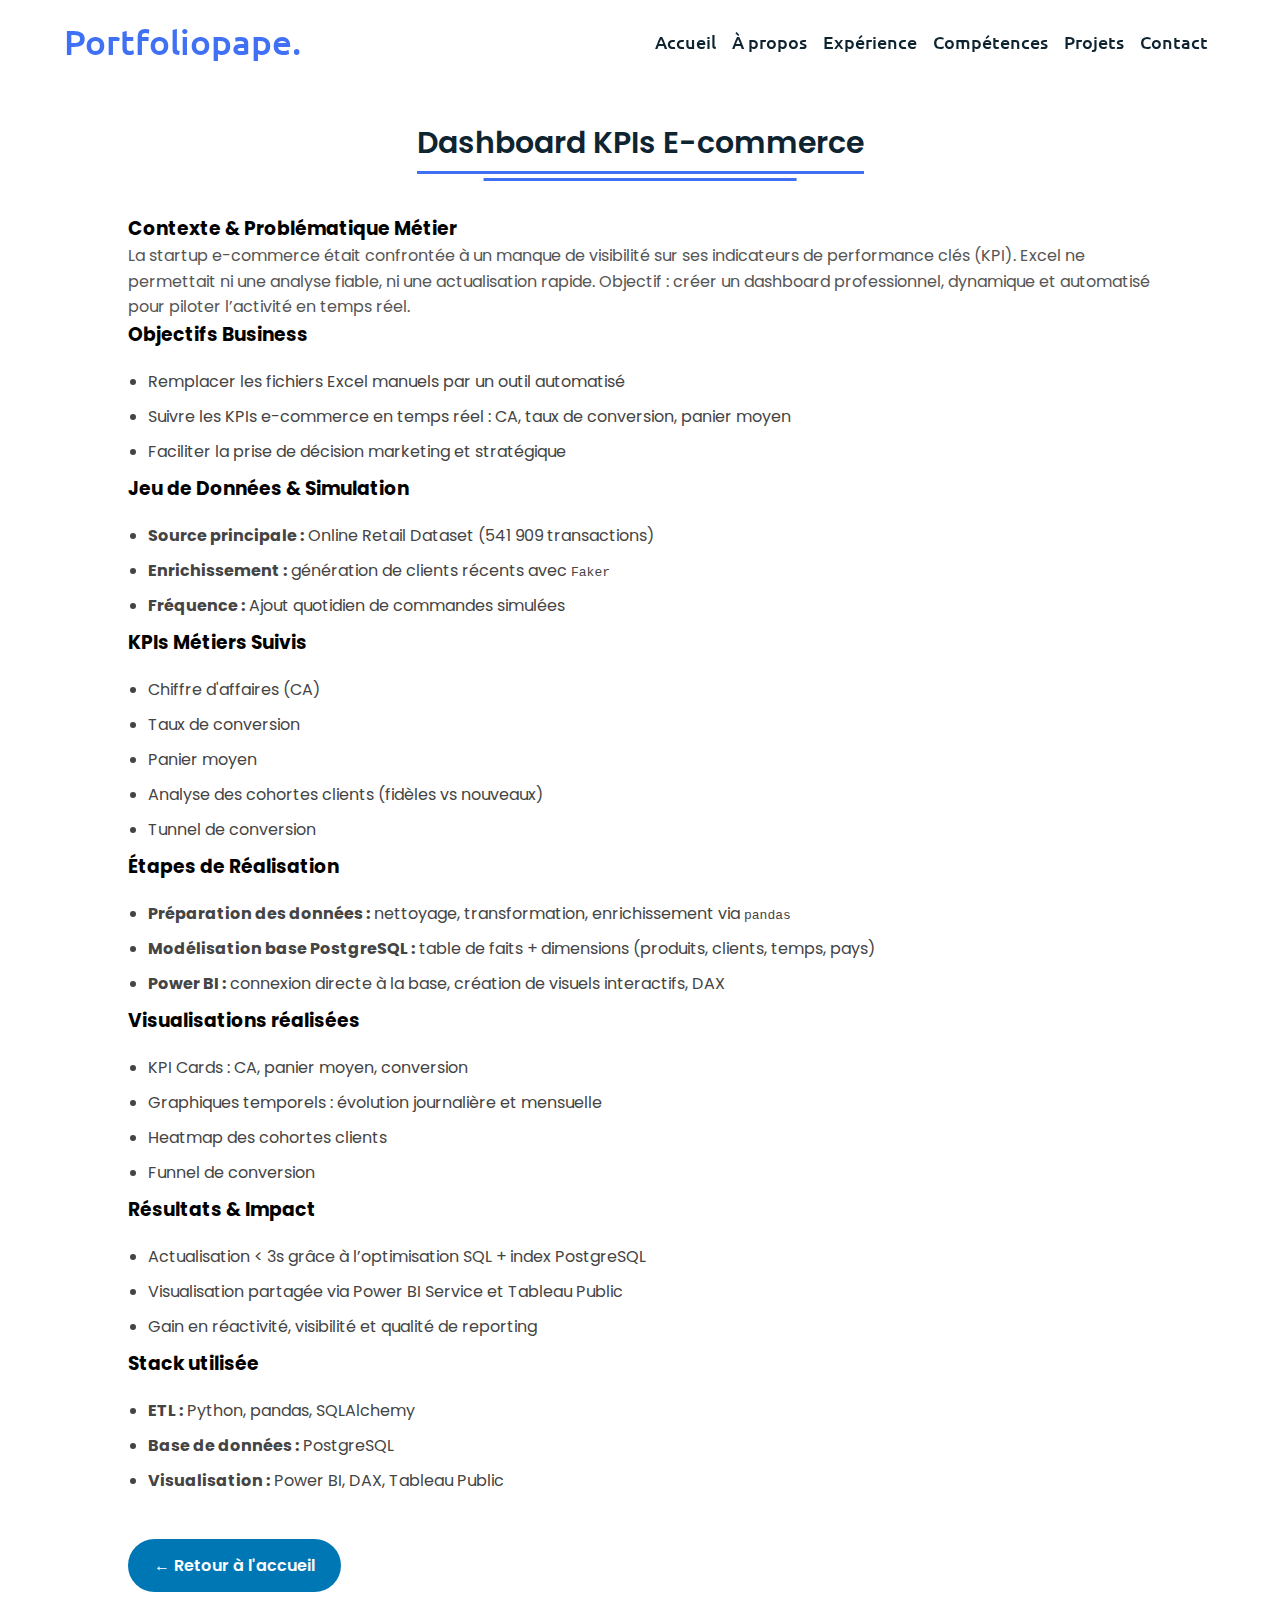
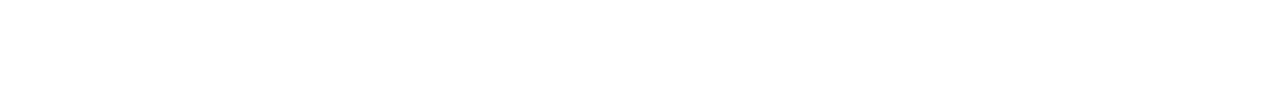
<file: projets/dashboard_kpis.html>
<!DOCTYPE html>
<html lang="fr">
<head>
  <meta charset="UTF-8">
  <title>Dashboard KPIs E-commerce</title>
  <meta name="viewport" content="width=device-width, initial-scale=1.0">
  <link rel="stylesheet" href="../style.css">

  <!-- Polices et icônes -->
  <link href="https://fonts.googleapis.com/css2?family=Poppins:wght@400;500;600;700&family=Ubuntu:wght@400;500;700&display=swap" rel="stylesheet">
  <link rel="stylesheet" href="https://cdnjs.cloudflare.com/ajax/libs/font-awesome/5.15.2/css/all.min.css">
</head>
<body>

  <!-- Barre de navigation -->
  <nav>
    <div class="navbar">
      <div class="logo">
        <a href="../index.html">Portfoliopape.</a>
      </div>
      <ul class="menu">
        <li><a href="../index.html#home">Accueil</a></li>
        <li><a href="../index.html#about">À propos</a></li>
        <li><a href="../index.html#experience">Expérience</a></li>
        <li><a href="../index.html#services">Compétences</a></li>
        <li><a href="../index.html#projects">Projets</a></li>
        <li><a href="../index.html#contact">Contact</a></li>
      </ul>
    </div>
  </nav>




<!-- fichier : projets/dashboard_kpis.html -->
<!DOCTYPE html>
<html lang="fr">
<head>
  <meta charset="UTF-8">
  <title>Dashboard KPIs E-commerce</title>
  <meta name="viewport" content="width=device-width, initial-scale=1.0">
  <link rel="stylesheet" href="../style.css">
</head>
<body>

  <section class="projects" style="padding: 80px 0;">
    <div class="content">
      <div class="title"><span>Dashboard KPIs E-commerce</span></div>

      <div class="project-box">
        <h3>Contexte & Problématique Métier</h3>
        <p>
          La startup e-commerce était confrontée à un manque de visibilité sur ses indicateurs de performance clés (KPI). Excel ne permettait ni une analyse fiable, ni une actualisation rapide. Objectif : créer un dashboard professionnel, dynamique et automatisé pour piloter l’activité en temps réel.
        </p>

        <h3>Objectifs Business</h3>
        <ul>
          <li>Remplacer les fichiers Excel manuels par un outil automatisé</li>
          <li>Suivre les KPIs e-commerce en temps réel : CA, taux de conversion, panier moyen</li>
          <li>Faciliter la prise de décision marketing et stratégique</li>
        </ul>

        <h3>Jeu de Données & Simulation</h3>
        <ul>
          <li><strong>Source principale :</strong> Online Retail Dataset (541 909 transactions)</li>
          <li><strong>Enrichissement :</strong> génération de clients récents avec <code>Faker</code></li>
          <li><strong>Fréquence :</strong> Ajout quotidien de commandes simulées</li>
        </ul>

        <h3>KPIs Métiers Suivis</h3>
        <ul>
          <li>Chiffre d'affaires (CA)</li>
          <li>Taux de conversion</li>
          <li>Panier moyen</li>
          <li>Analyse des cohortes clients (fidèles vs nouveaux)</li>
          <li>Tunnel de conversion</li>
        </ul>

        

        <h3>Étapes de Réalisation</h3>
        <ul>
          <li><strong>Préparation des données :</strong> nettoyage, transformation, enrichissement via <code>pandas</code></li>
          <li><strong>Modélisation base PostgreSQL :</strong> table de faits + dimensions (produits, clients, temps, pays)</li>
          <li><strong>Power BI :</strong> connexion directe à la base, création de visuels interactifs, DAX</li>
        </ul>

        <h3>Visualisations réalisées</h3>
        <ul>
          <li>KPI Cards : CA, panier moyen, conversion</li>
          <li>Graphiques temporels : évolution journalière et mensuelle</li>
          <li>Heatmap des cohortes clients</li>
          <li>Funnel de conversion</li>
        </ul>

        <h3>Résultats & Impact</h3>
        <ul>
          <li>Actualisation < 3s grâce à l’optimisation SQL + index PostgreSQL</li>
          <li>Visualisation partagée via Power BI Service et Tableau Public</li>
          <li>Gain en réactivité, visibilité et qualité de reporting</li>
        </ul>

        <h3>Stack utilisée</h3>
        <ul>
          <li><strong>ETL :</strong> Python, pandas, SQLAlchemy</li>
          <li><strong>Base de données :</strong> PostgreSQL</li>
          <li><strong>Visualisation :</strong> Power BI, DAX, Tableau Public</li>
        </ul>

        <div class="button" style="margin-top:30px;">
          <a class="fcc-btn" href="../index.html">← Retour à l'accueil</a>
        </div>
      </div>

    </div>
  </section>

</body>
</html>
</file>
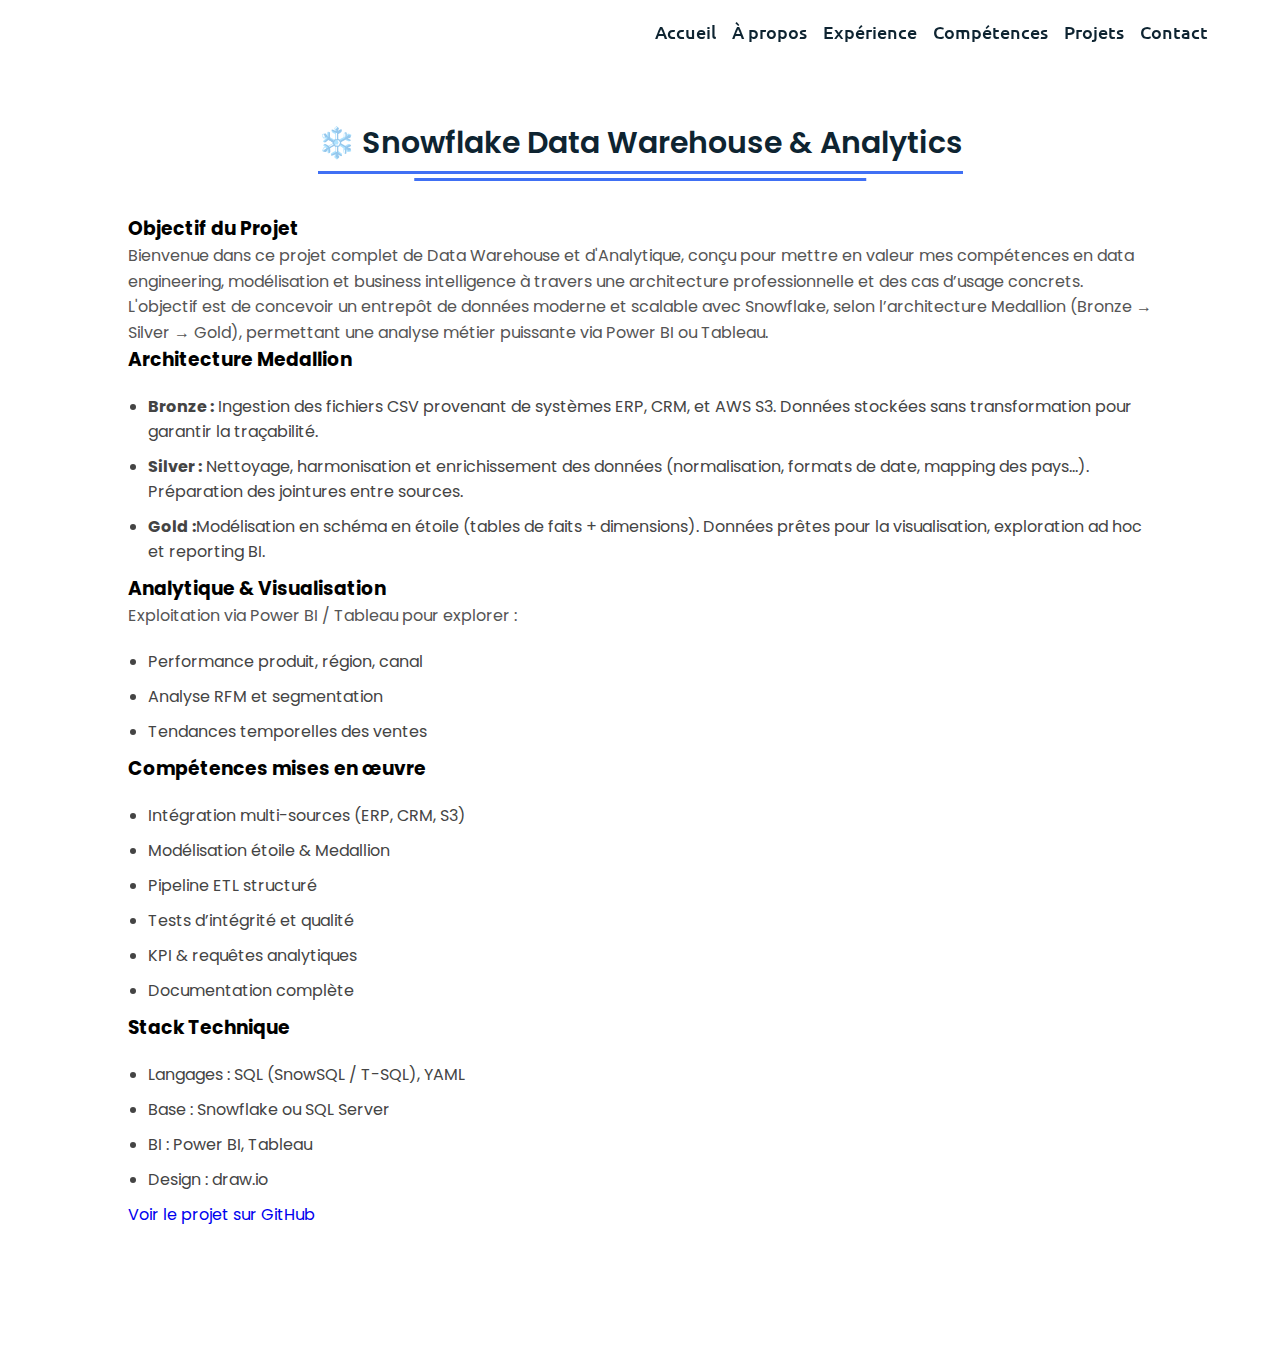
<file: projets/dwh_snowflake.html>
<!DOCTYPE html>
<html lang="fr">
<head>
  <meta charset="UTF-8">
  <title>Snowflake Data Warehouse & Analytics</title>
  <meta name="viewport" content="width=device-width, initial-scale=1.0">
  <link rel="stylesheet" href="../style.css">
  <link href="https://fonts.googleapis.com/css2?family=Poppins:wght@400;600&display=swap" rel="stylesheet">
  <link rel="stylesheet" href="https://cdnjs.cloudflare.com/ajax/libs/font-awesome/5.15.2/css/all.min.css">
</head>
<body>

  <!-- Navbar -->
  <nav>
    <div class="navbar">
      <div class="logo"><a href="../index.html"></a></div>
      <ul class="menu">
        <li><a href="../index.html#home">Accueil</a></li>
        <li><a href="../index.html#about">À propos</a></li>
        <li><a href="../index.html#experience">Expérience</a></li>
        <li><a href="../index.html#services">Compétences</a></li>
        <li><a href="../index.html#projects">Projets</a></li>
        <li><a href="../index.html#contact">Contact</a></li>
      </ul>
    </div>
  </nav>

  <!-- Section Projet -->
  <section class="projects" style="padding: 80px 0;">
    <div class="content">
      <div class="title"><span>❄️ Snowflake Data Warehouse & Analytics</span></div>

      <div class="project-box">
        <h3>Objectif du Projet</h3>
        <p>Bienvenue dans ce projet complet de Data Warehouse et d'Analytique, conçu pour mettre en valeur mes compétences en data engineering, modélisation et business intelligence à travers une architecture professionnelle et des cas d’usage concrets.
          L'objectif est de concevoir un entrepôt de données moderne et scalable avec Snowflake, selon l’architecture Medallion (Bronze → Silver → Gold), permettant une analyse métier puissante via Power BI ou Tableau.</p>

        

        <h3>Architecture Medallion</h3>
        <ul>
          <li><strong>Bronze :</strong> Ingestion des fichiers CSV provenant de systèmes ERP, CRM, et AWS S3. Données stockées sans transformation pour garantir la traçabilité. </li>
          <li><strong>Silver :</strong> Nettoyage, harmonisation et enrichissement des données (normalisation, formats de date, mapping des pays…). Préparation des jointures entre sources.</li>
          <li><strong>Gold :</strong>Modélisation en schéma en étoile (tables de faits + dimensions). Données prêtes pour la visualisation, exploration ad hoc et reporting BI.</li>
        </ul>

        <h3>Analytique & Visualisation</h3>
        <p>Exploitation via Power BI / Tableau pour explorer :</p>
        <ul>
          <li>Performance produit, région, canal</li>
          <li>Analyse RFM et segmentation</li>
          <li>Tendances temporelles des ventes</li>
        </ul>

        <h3>Compétences mises en œuvre</h3>
        <ul>
          <li>Intégration multi-sources (ERP, CRM, S3)</li>
          <li>Modélisation étoile & Medallion</li>
          <li>Pipeline ETL structuré</li>
          <li>Tests d’intégrité et qualité</li>
          <li>KPI & requêtes analytiques</li>
          <li>Documentation complète</li>
        </ul>

        <h3>Stack Technique</h3>
        <ul>
          <li>Langages : SQL (SnowSQL / T-SQL), YAML</li>
          <li>Base : Snowflake ou SQL Server</li>
          <li>BI : Power BI, Tableau</li>
          <li>Design : draw.io</li>
        </ul>

        

<p>
  <a href="https://github.com/psndao/snowflake_data_warehouse/blob/main/README.md" target="_blank">
    Voir le projet sur GitHub
  </a>
</p>

      </div>
    </div>
  </section>

</body>
</html>
</file>
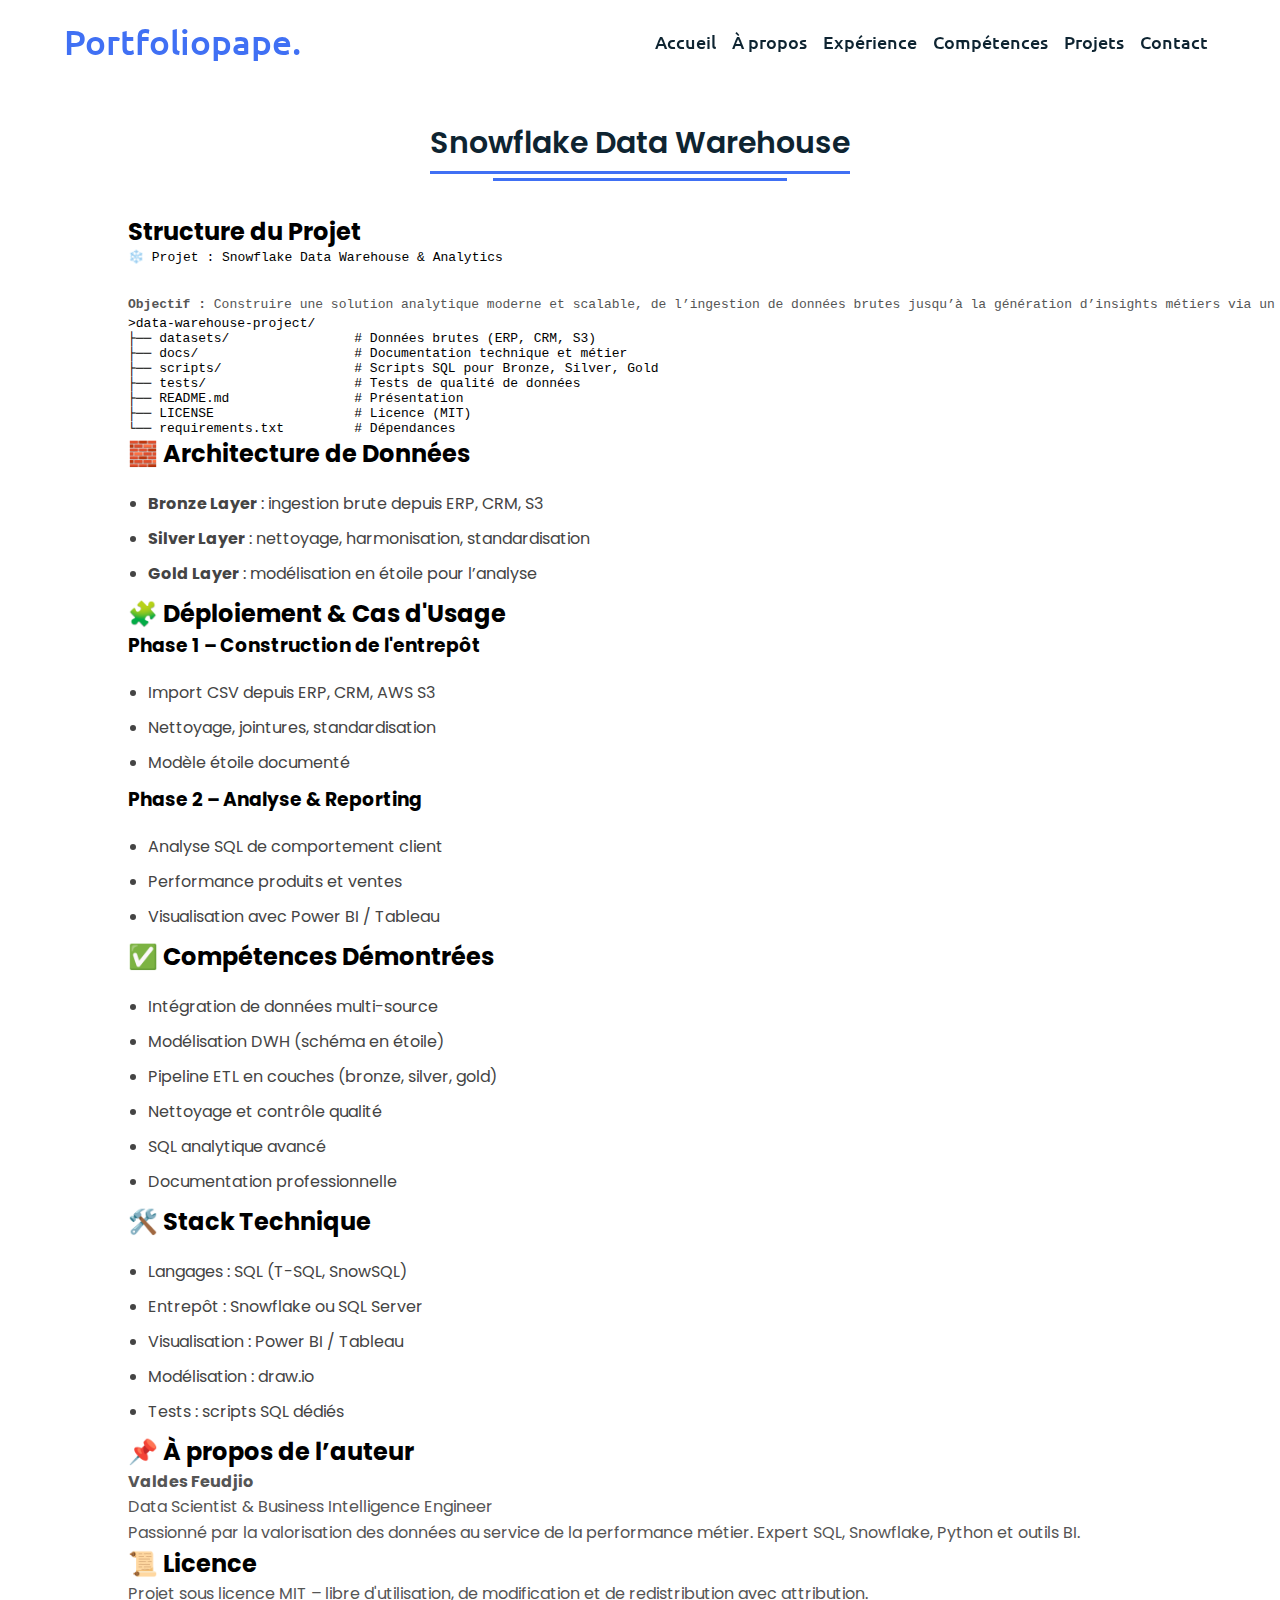
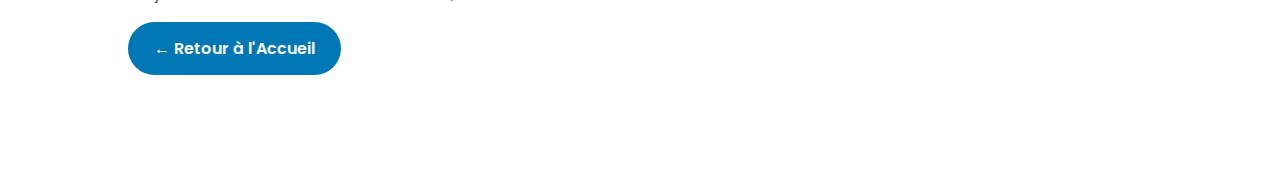
<file: projets/migration.html>
<!DOCTYPE html>
<html lang="fr">
<head>
  <meta charset="UTF-8">
  <title>Snowflake Data Warehouse</title>
  <meta name="viewport" content="width=device-width, initial-scale=1.0">
  <link rel="stylesheet" href="../style.css">

  <!-- Polices et icônes -->
  <link href="https://fonts.googleapis.com/css2?family=Poppins:wght@400;500;600;700&family=Ubuntu:wght@400;500;700&display=swap" rel="stylesheet">
  <link rel="stylesheet" href="https://cdnjs.cloudflare.com/ajax/libs/font-awesome/5.15.2/css/all.min.css">
</head>
<body>

  <!-- Barre de navigation -->
  <nav>
    <div class="navbar">
      <div class="logo">
        <a href="../index.html">Portfoliopape.</a>
      </div>
      <ul class="menu">
        <li><a href="../index.html#home">Accueil</a></li>
        <li><a href="../index.html#about">À propos</a></li>
        <li><a href="../index.html#experience">Expérience</a></li>
        <li><a href="../index.html#services">Compétences</a></li>
        <li><a href="../index.html#projects">Projets</a></li>
        <li><a href="../index.html#contact">Contact</a></li>
      </ul>
    </div>
  </nav>

  <!-- Contenu du projet -->
  <section class="projects" style="padding: 80px 0;">
    <div class="content">
      <div class="title"><span>Snowflake Data Warehouse</span></div>

      <div class="project-box">
        
  

  <h2>Structure du Projet</h2>
  <pre><code<h1>❄️ Projet : Snowflake Data Warehouse & Analytics</h1>

  <p><strong>Objectif :</strong> Construire une solution analytique moderne et scalable, de l’ingestion de données brutes jusqu’à la génération d’insights métiers via un entrepôt de données basé sur Snowflake (ou SQL Server), en suivant les bonnes pratiques du secteur.</p>>data-warehouse-project/
├── datasets/                # Données brutes (ERP, CRM, S3)
├── docs/                    # Documentation technique et métier
├── scripts/                 # Scripts SQL pour Bronze, Silver, Gold
├── tests/                   # Tests de qualité de données
├── README.md                # Présentation
├── LICENSE                  # Licence (MIT)
└── requirements.txt         # Dépendances</code></pre>

  <h2>🧱 Architecture de Données</h2>
  <ul>
    <li><strong>Bronze Layer</strong> : ingestion brute depuis ERP, CRM, S3</li>
    <li><strong>Silver Layer</strong> : nettoyage, harmonisation, standardisation</li>
    <li><strong>Gold Layer</strong> : modélisation en étoile pour l’analyse</li>
  </ul>

  <h2>🧩 Déploiement & Cas d'Usage</h2>
  <h3>Phase 1 – Construction de l'entrepôt</h3>
  <ul>
    <li>Import CSV depuis ERP, CRM, AWS S3</li>
    <li>Nettoyage, jointures, standardisation</li>
    <li>Modèle étoile documenté</li>
  </ul>

  <h3>Phase 2 – Analyse & Reporting</h3>
  <ul>
    <li>Analyse SQL de comportement client</li>
    <li>Performance produits et ventes</li>
    <li>Visualisation avec Power BI / Tableau</li>
  </ul>

  <h2>✅ Compétences Démontrées</h2>
  <ul>
    <li>Intégration de données multi-source</li>
    <li>Modélisation DWH (schéma en étoile)</li>
    <li>Pipeline ETL en couches (bronze, silver, gold)</li>
    <li>Nettoyage et contrôle qualité</li>
    <li>SQL analytique avancé</li>
    <li>Documentation professionnelle</li>
  </ul>

  <h2>🛠️ Stack Technique</h2>
  <ul>
    <li>Langages : SQL (T-SQL, SnowSQL)</li>
    <li>Entrepôt : Snowflake ou SQL Server</li>
    <li>Visualisation : Power BI / Tableau</li>
    <li>Modélisation : draw.io</li>
    <li>Tests : scripts SQL dédiés</li>
  </ul>

  <h2>📌 À propos de l’auteur</h2>
  <p><strong>Valdes Feudjio</strong><br>
  Data Scientist & Business Intelligence Engineer<br>
  Passionné par la valorisation des données au service de la performance métier. Expert SQL, Snowflake, Python et outils BI.</p>

  <h2>📜 Licence</h2>
  <p>Projet sous licence MIT – libre d'utilisation, de modification et de redistribution avec attribution.</p>




        <a class="fcc-btn" href="../index.html">← Retour à l'Accueil</a>
      </div>
    </div>
  </section>

</body>
</html>
</file>
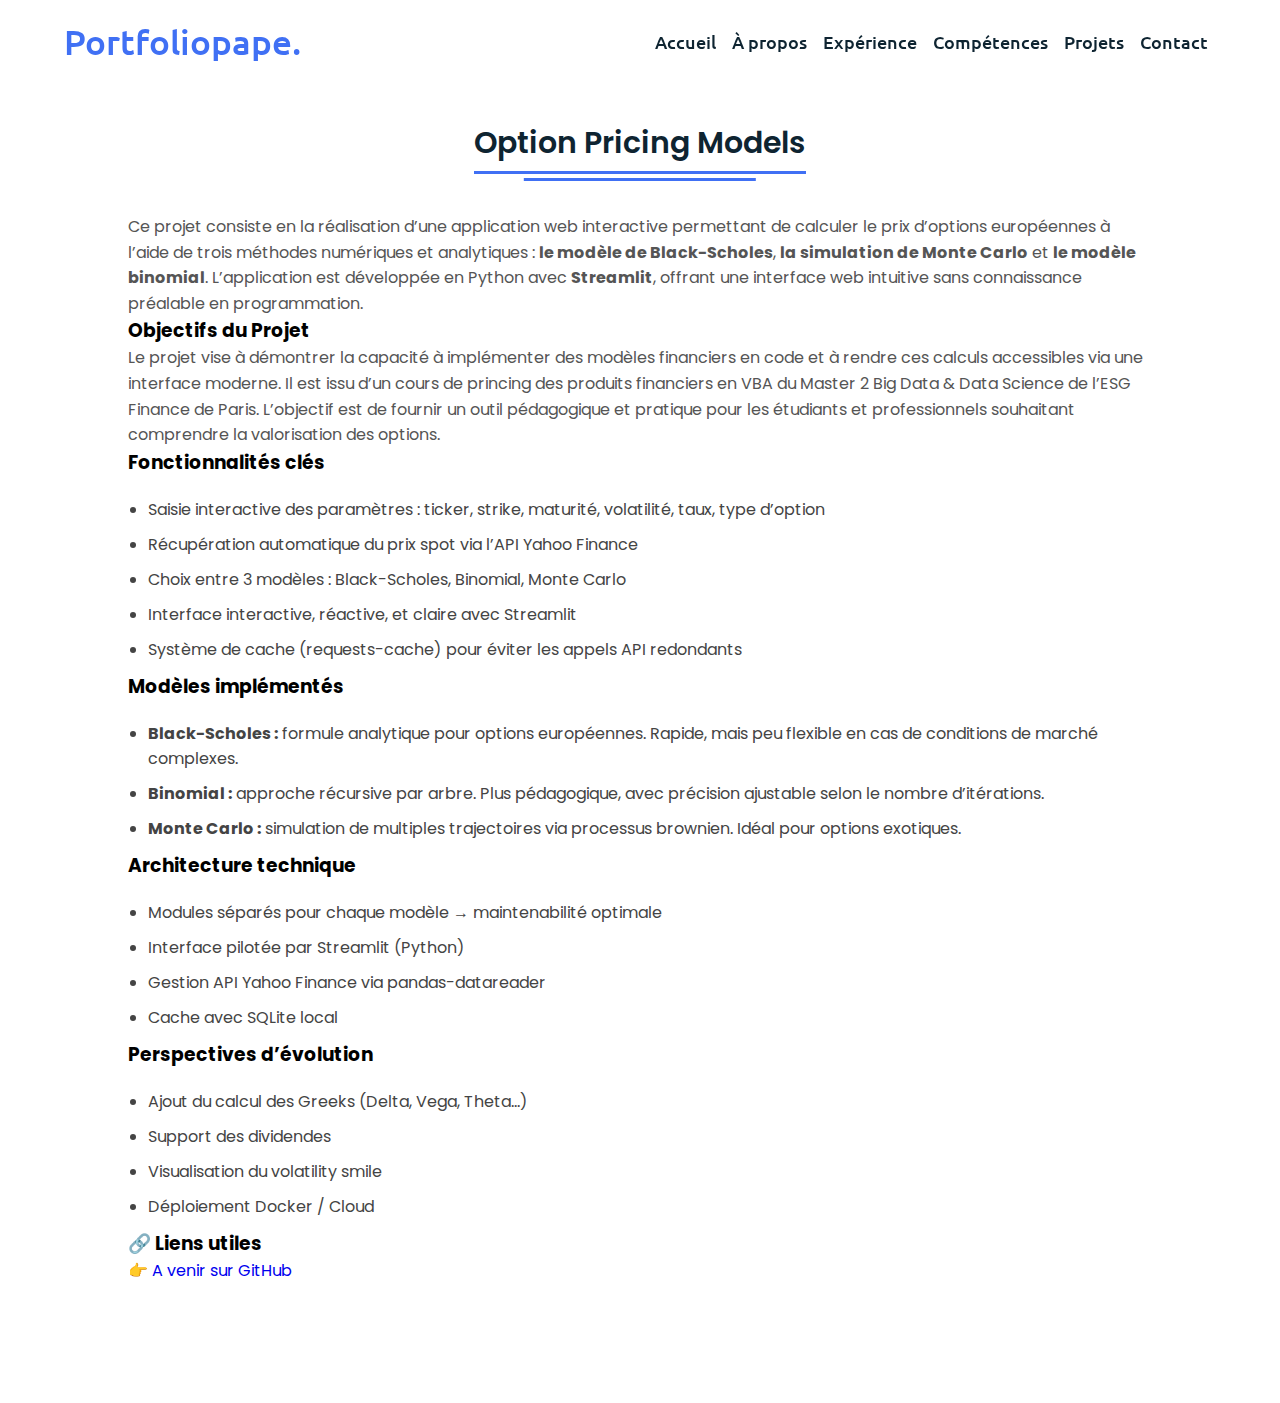
<file: projets/option_pricing.html>
<!DOCTYPE html>
<html lang="fr">
<head>
  <meta charset="UTF-8">
  <title>Option Pricing Pro</title>
  <meta name="viewport" content="width=device-width, initial-scale=1.0">
  <link rel="stylesheet" href="../style.css">
  <link href="https://fonts.googleapis.com/css2?family=Poppins:wght@400;600&display=swap" rel="stylesheet">
  <link rel="stylesheet" href="https://cdnjs.cloudflare.com/ajax/libs/font-awesome/5.15.2/css/all.min.css">
</head>
<body>

<!-- Navigation -->
<nav>
  <div class="navbar">
    <div class="logo"><a href="../index.html">Portfoliopape.</a></div>
    <ul class="menu">
      <li><a href="../index.html#home">Accueil</a></li>
      <li><a href="../index.html#about">À propos</a></li>
      <li><a href="../index.html#experience">Expérience</a></li>
      <li><a href="../index.html#services">Compétences</a></li>
      <li><a href="../index.html#projects">Projets</a></li>
      <li><a href="../index.html#contact">Contact</a></li>
    </ul>
  </div>
</nav>

<!-- Section projet -->
<section class="projects" style="padding: 80px 0;">
  <div class="content">
    <div class="title"><span>Option Pricing Models</span></div>

    <div class="project-box">
      <p>
        Ce projet consiste en la réalisation d’une application web interactive permettant de calculer le prix d’options européennes à l’aide de trois méthodes numériques et analytiques : <strong>le modèle de Black-Scholes</strong>, <strong>la simulation de Monte Carlo</strong> et <strong>le modèle binomial</strong>. L’application est développée en Python avec <strong>Streamlit</strong>, offrant une interface web intuitive sans connaissance préalable en programmation.
      </p>

      <h3>Objectifs du Projet</h3>
      <p>
        Le projet vise à démontrer la capacité à implémenter des modèles financiers en code et à rendre ces calculs accessibles via une interface moderne. Il est issu d’un cours de princing des produits financiers en VBA du Master 2 Big Data & Data Science de l’ESG Finance de Paris. L’objectif est de fournir un outil pédagogique et pratique pour les étudiants et professionnels souhaitant comprendre la valorisation des options.
      </p>

      <h3>Fonctionnalités clés</h3>
      <ul>
        <li>Saisie interactive des paramètres : ticker, strike, maturité, volatilité, taux, type d’option</li>
        <li>Récupération automatique du prix spot via l’API Yahoo Finance</li>
        <li>Choix entre 3 modèles : Black-Scholes, Binomial, Monte Carlo</li>
        <li>Interface interactive, réactive, et claire avec Streamlit</li>
        <li>Système de cache (requests-cache) pour éviter les appels API redondants</li>
      </ul>

      <h3>Modèles implémentés</h3>
      <ul>
        <li><strong>Black-Scholes :</strong> formule analytique pour options européennes. Rapide, mais peu flexible en cas de conditions de marché complexes.</li>
        <li><strong>Binomial :</strong> approche récursive par arbre. Plus pédagogique, avec précision ajustable selon le nombre d’itérations.</li>
        <li><strong>Monte Carlo :</strong> simulation de multiples trajectoires via processus brownien. Idéal pour options exotiques.</li>
      </ul>

      <h3>Architecture technique</h3>
      <ul>
        <li>Modules séparés pour chaque modèle → maintenabilité optimale</li>
        <li>Interface pilotée par Streamlit (Python)</li>
        <li>Gestion API Yahoo Finance via pandas-datareader</li>
        <li>Cache avec SQLite local</li>
      </ul>

      <h3>Perspectives d’évolution</h3>
      <ul>
        <li>Ajout du calcul des Greeks (Delta, Vega, Theta...)</li>
        <li>Support des dividendes</li>
        <li>Visualisation du volatility smile</li>
        <li>Déploiement Docker / Cloud</li>
      </ul>

      <h3>🔗 Liens utiles</h3>
      <p>
        👉 <a href="https://github.com/psndao/option_pricing_pro" target="_blank">A venir sur GitHub</a>
      </p>

      
    </div>
  </div>
</section>

</body>
</html>
</file>
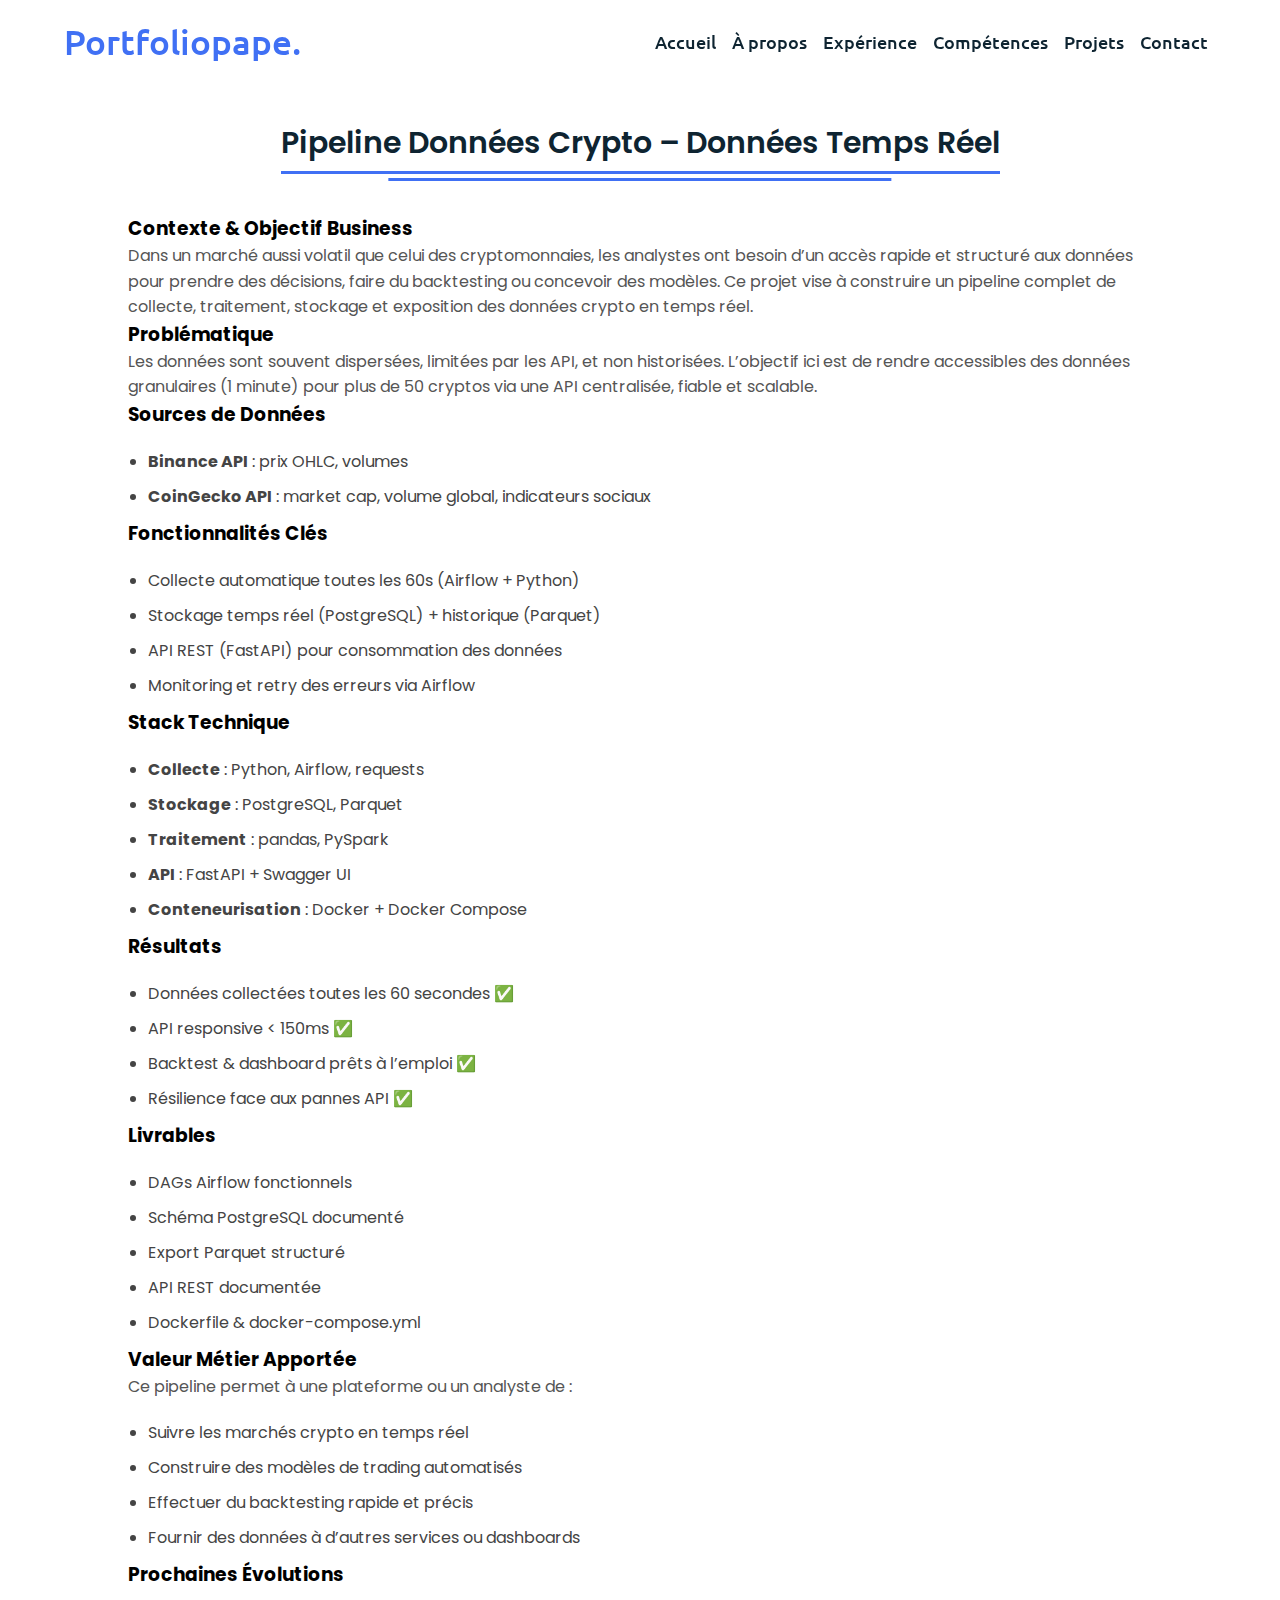
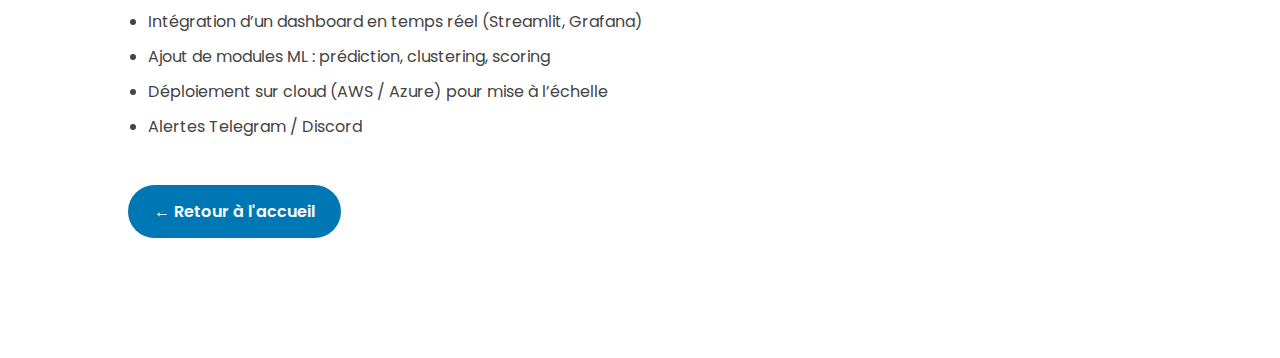
<file: projets/pipeline_crypto.html>
<!DOCTYPE html>
<html lang="fr">
<head>
  <meta charset="UTF-8">
  <title>Pipeline Données Crypto</title>
  <meta name="viewport" content="width=device-width, initial-scale=1.0">
  <link rel="stylesheet" href="../style.css">
  <link href="https://fonts.googleapis.com/css2?family=Poppins:wght@400;600&display=swap" rel="stylesheet">
  <link rel="stylesheet" href="https://cdnjs.cloudflare.com/ajax/libs/font-awesome/5.15.4/css/all.min.css">
</head>
<body>

  <!-- Barre de navigation -->
  <nav>
    <div class="navbar">
      <div class="logo"><a href="../index.html">Portfoliopape.</a></div>
      <ul class="menu">
        <li><a href="../index.html#home">Accueil</a></li>
        <li><a href="../index.html#about">À propos</a></li>
        <li><a href="../index.html#experience">Expérience</a></li>
        <li><a href="../index.html#services">Compétences</a></li>
        <li><a href="../index.html#projects">Projets</a></li>
        <li><a href="../index.html#contact">Contact</a></li>
      </ul>
    </div>
  </nav>

  <!-- Section principale -->
  <section class="projects" style="padding: 80px 0;">
    <div class="content">
      <div class="title"><span>Pipeline Données Crypto – Données Temps Réel</span></div>

      <div class="project-box">

        <h3>Contexte & Objectif Business</h3>
        <p>
          Dans un marché aussi volatil que celui des cryptomonnaies, les analystes ont besoin d’un accès rapide et structuré aux données pour prendre des décisions, faire du backtesting ou concevoir des modèles. Ce projet vise à construire un pipeline complet de collecte, traitement, stockage et exposition des données crypto en temps réel.
        </p>

        <h3>Problématique</h3>
        <p>
          Les données sont souvent dispersées, limitées par les API, et non historisées. L’objectif ici est de rendre accessibles des données granulaires (1 minute) pour plus de 50 cryptos via une API centralisée, fiable et scalable.
        </p>

        <h3>Sources de Données</h3>
        <ul>
          <li><strong>Binance API</strong> : prix OHLC, volumes</li>
          <li><strong>CoinGecko API</strong> : market cap, volume global, indicateurs sociaux</li>
        </ul>

        

        <h3>Fonctionnalités Clés</h3>
        <ul>
          <li>Collecte automatique toutes les 60s (Airflow + Python)</li>
          <li>Stockage temps réel (PostgreSQL) + historique (Parquet)</li>
          <li>API REST (FastAPI) pour consommation des données</li>
          <li>Monitoring et retry des erreurs via Airflow</li>
        </ul>

        <h3>Stack Technique</h3>
        <ul>
          <li><strong>Collecte</strong> : Python, Airflow, requests</li>
          <li><strong>Stockage</strong> : PostgreSQL, Parquet</li>
          <li><strong>Traitement</strong> : pandas, PySpark</li>
          <li><strong>API</strong> : FastAPI + Swagger UI</li>
          <li><strong>Conteneurisation</strong> : Docker + Docker Compose</li>
        </ul>

        <h3>Résultats</h3>
        <ul>
          <li>Données collectées toutes les 60 secondes ✅</li>
          <li>API responsive < 150ms ✅</li>
          <li>Backtest & dashboard prêts à l’emploi ✅</li>
          <li>Résilience face aux pannes API ✅</li>
        </ul>

        <h3>Livrables</h3>
        <ul>
          <li>DAGs Airflow fonctionnels</li>
          <li>Schéma PostgreSQL documenté</li>
          <li>Export Parquet structuré</li>
          <li>API REST documentée</li>
          <li>Dockerfile & docker-compose.yml</li>
        </ul>

        <h3>Valeur Métier Apportée</h3>
        <p>
          Ce pipeline permet à une plateforme ou un analyste de :
          <ul>
            <li>Suivre les marchés crypto en temps réel</li>
            <li>Construire des modèles de trading automatisés</li>
            <li>Effectuer du backtesting rapide et précis</li>
            <li>Fournir des données à d’autres services ou dashboards</li>
          </ul>
        </p>

        <h3>Prochaines Évolutions</h3>
        <ul>
          <li>Intégration d’un dashboard en temps réel (Streamlit, Grafana)</li>
          <li>Ajout de modules ML : prédiction, clustering, scoring</li>
          <li>Déploiement sur cloud (AWS / Azure) pour mise à l’échelle</li>
          <li>Alertes Telegram / Discord</li>
        </ul>

        <div class="button" style="margin-top:30px;">
          <a class="fcc-btn" href="../index.html">← Retour à l'accueil</a>
        </div>
      </div>

    </div>
  </section>

</body>
</html>
</file>
<file: style.css>
/* Google Font CDN Link */
@import url('https://fonts.googleapis.com/css2?family=Poppins:wght@400;500;600;700&family=Ubuntu:wght@400;500;700&display=swap');
*{
  margin: 0;
  padding: 0;
  box-sizing: border-box;
  text-decoration: none;
  scroll-behavior: smooth;
}

/* Custom Scroll Bar CSS */
::-webkit-scrollbar {
    width: 10px;
}
::-webkit-scrollbar-track {
    background: #f1f1f1;
}
::-webkit-scrollbar-thumb {
    background: #6e93f7;
    border-radius: 12px;
    transition: all 0.3s ease;
}

::-webkit-scrollbar-thumb:hover {
    background: #4070f4;
}
/* navbar styling */
nav{
  position: fixed;
  width: 100%;
  padding: 20px 0;
  z-index: 998;
  transition: all 0.3s ease;
  font-family: 'Ubuntu', sans-serif;
}
nav.sticky{
  background: #4070f4;
  padding: 13px 0;
}
nav .navbar{
  width: 90%;
  display: flex;
  justify-content: space-between;
  align-items: center;
  margin: auto;
}
nav .navbar .logo a{
  font-weight: 500;
  font-size: 35px;
  color: #4070f4;
}
nav.sticky .navbar .logo a{
  color: #fff;
}
nav .navbar .menu{
  display: flex;
  position: relative;
}
nav .navbar .menu li{
  list-style: none;
  margin: 0 8px;
}
.navbar .menu a{
  font-size: 18px;
  font-weight: 500;
  color: #0E2431;
  padding: 6px 0;
  transition: all 0.4s ease;
}
.navbar .menu a:hover{
  color: #4070f4;
}
nav.sticky .menu a{
  color: #FFF;
}
nav.sticky .menu a:hover{
  color: #0E2431;
}
.navbar .media-icons a{
  color: #4070f4;
  font-size: 18px;
  margin: 0 6px;
}
nav.sticky .media-icons a{
  color: #FFF;
}

/* Side Navigation Menu Button CSS */
nav .menu-btn,
.navbar .menu .cancel-btn{
  position: absolute;
  color: #fff;
  right: 30px;
  top: 20px;
  font-size: 20px;
  cursor: pointer;
  transition: all 0.3s ease;
  display: none;
}
nav .menu-btn{
  color: #4070f4;
}
nav.sticky .menu-btn{
  color: #FFF;
}
.navbar .menu .menu-btn{
  color: #fff;
}

/* home section styling */
.home {
  height: 100vh;
  width: 100%;
  background: url("images/background.png") no-repeat center center fixed;
  background-size: cover;
  font-family: 'Ubuntu', sans-serif;
  display: flex;              /* Active Flexbox */
  align-items: center;        /* Centrage vertical */
  justify-content: center;    /* Centrage horizontal */
  text-align: center;         /* Texte centré */
}

.home .home-content {
  width: 90%;
  max-width: 900px;           /* Évite que ça s'étale trop sur grands écrans */
  display: flex;
  flex-direction: column;
  align-items: center;        /* Centre le contenu dans la colonne */
}

/* Texte */
.home .text-one {
  font-size: 25px;
  color: #0E2431;
}

.home .text-two {
  color: #0E2431;
  font-size: 75px;
  font-weight: 600;
}

.home .text-three {
  font-size: 40px;
  margin: 5px 0;
  color: #4070f4;
}

.home .text-four {
  font-size: 23px;
  margin: 5px 0;
  color: #0E2431;
}

/* Bouton */
.home .button {
  margin-top: 20px;
}

.home .fcc-btn {
  display: inline-block;
  padding: 10px 25px;
  font-size: 20px;
  border-radius: 6px;
  background: #4070f4;
  color: #fff;
  border: 2px solid transparent;
  transition: all 0.4s ease;
  text-decoration: none;
}

.home .fcc-btn:hover {
  border-color: #4070f4;
  background-color: #fff;
  color: #4070f4;
}



/* button margin */
.fcc-btn {
  outline: none;
  padding: 8px 16px;
  border-radius: 6px;
  font-size: 25px;
  font-weight: 400;
  background: #4070f4;
  color: #fff;
  cursor: pointer;
  border: 2px solid transparent;
  transition: all 0.4s ease;
}
.fcc-btn:hover{
  border-color: #4070f4;
  background-color: #fff;
  color: #4070f4;
}

.home .fcc-btn{
  margin: 14px 0;
}

/* About Section Styling */
/* Those Elements Where We Have Apply Same CSS,
 I'm Selecting Directly 'Section Tag' and 'Class'  */
section{
  padding-top: 40px;
}
section .content{
  width: 80%;
  margin: 40px auto;
  font-family: 'Poppins', sans-serif;
}
.about .about-details{
  display: flex;
  justify-content: space-between;
  align-items: center;
}
section .title{
  display: flex;
  justify-content: center;
  margin-bottom: 40px;
}
section .title span{
  color: #0E2431;
  font-size: 30px;
  font-weight: 600;
  position: relative;
  padding-bottom: 8px;
}
section .title span::before,
section .title span::after{
  content: '';
  position: absolute;
  height: 3px;
  width: 100%;
  background: #4070f4;
  left: 0;
  bottom: 0;
}
section .title span::after{
  bottom: -7px;
  width: 70%;
  left: 50%;
  transform: translateX(-50%);
}
.about .about-details .left{
  width: 45%;
}
.about .left img{
  height: 400px;
  width: 400px;
  object-fit: cover;
  border-radius: 12px;
}
.about-details .right{
  width: 55%;
}
section  .topic{
  color: #0E2431;
  font-size: 25px;
  font-weight: 500;
  margin-bottom: 10px;
}
.about-details .right p{
  text-align: justify;
  color: #0E2431;
}
section .button{
  margin: 16px 0;
}
section .button button{
  outline: none;
  padding: 8px 16px;
  border-radius: 4px;
  font-size: 25px;
  font-weight: 400;
  background: #4070f4;
  color: #fff;
  border: 2px solid transparent;
  cursor: pointer;
  transition: all 0.4s ease;
}
section .button button:hover{
  border-color: #4070f4;
  background-color: #fff;
  color: #4070f4;
}

 /* My Skills CSS */
 .skills{
   background: #F0F8FF;
 }
 .skills .content{
   padding: 40px 0;
 }
 .skills .skills-details{
   display: flex;
   justify-content: space-between;
   align-items: center;
 }
 .skills-details .text{
   width: 50%;
 }
 .skills-details p{
   color: #0E2431;
   text-align: justify;
 }
.skills .skills-details .experience{
  display: flex;
  align-items: center;
  margin: 0 10px;
}
.skills-details .experience .num{
  color: #0E2431;
  font-size: 80px;
}
.skills-details .experience .exp{
  color: #0E2431;
  margin-left: 20px;
  font-size: 18px;
  font-weight: 500;
  margin: 0 6px;
}
.skills-details .boxes{
  width: 45%;
  display: flex;
  flex-wrap: wrap;
  justify-content: space-between;
}
.skills-details .box{
  width: calc(100% / 2 - 20px);
  margin: 20px 0;
}
.skills-details .boxes .topic{
  font-size: 20px;
  color: #4070f4;
}
.skills-details .boxes .per{
  font-size: 60px;
  color: #4070f4;
}

/* My Services CSS */
.services .boxes{
  display: flex;
  flex-wrap: wrap;
  justify-content: space-between;
}
.services .boxes .box{
  margin: 20px 0;
  width: calc(100% / 3 - 20px);
  text-align: center;
  border-radius: 12px;
  padding: 30px 10px;
  box-shadow: 0 5px 10px rgba(0, 0, 0, 0.12);
  cursor: default;
  transition: all 0.4s ease;
}
.services .boxes .box:hover{
  background: #4070f4;
  color: #fff;
}
.services .boxes .box .icon{
  height: 50px;
  width: 50px;
  /* background: #4070f4; */
  background: transparent;
  border-radius: 50%;
  text-align: center;
  line-height: 50px;
  font-size: 18px;
  color: #fff;
  margin: 0 auto 10px auto;
  transition: all 0.4s ease;
}
.boxes .box:hover .icon{
  background-color: #fff;
  color: #4070f4;
}
.services .boxes .box:hover .topic,
.services .boxes .box:hover p{
  color: #0E2431;
  transition: all 0.4s ease;
}
.services .boxes .box:hover .topic,
.services .boxes .box:hover p{
  color: #fff;
}
/* Contact Me CSS */
.contact{
  background: #F0F8FF;
}
.contact .content{
  margin: 0 auto;
  padding: 30px 0;
}
.contact .text{
  width: 80%;
  text-align: center;
  margin: auto;
}

/* Footer CSS */
footer{
  background: #4070f4;
  padding: 15px 0;
  text-align: center;
  font-family: 'Poppins', sans-serif;
}
footer .text span{
  font-size: 17px;
  font-weight: 400;
  color: #fff;
}
footer .text span a{
  font-weight: 500;
  color: #FFF;
}
footer .text span a:hover{
  text-decoration: underline;
}
/* Scroll TO Top Button CSS */
.scroll-button a{
  position: fixed;
  bottom: 20px;
  right: 20px;
  color: #fff;
  background: #4070f4;
  padding: 7px 12px;;
  font-size: 18px;
  border-radius: 6px;
  box-shadow: rgba(0, 0, 0, 0.15);
  display: none;
}

/* Responsive Media Query */
@media (max-width: 1190px) {
  section .content{
    width: 85%;
  }
}
@media (max-width: 1000px) {
  .about .about-details{
    justify-content: center;
    flex-direction: column;
  }
  .about .about-details .left{
    display: flex;
    justify-content: center;
    width: 100%;
  }
  .about-details .right{
    width: 90%;
    margin: 40px 0;
  }
  .services .boxes .box{
    margin: 20px 0;
    width: calc(100% / 2 - 20px);
  }
}
@media (max-width: 900px) {
  .about .left img{
    height: 350px;
    width: 350px;
  }
}

@media (max-width: 750px) {
  nav .navbar{
    width: 90%;
  }
  nav .navbar .menu{
    position: fixed;
    left: -100%;
    top: 0;
    background: #0E2431;
    height: 100vh;
    max-width: 400px;
    width: 100%;
    padding-top: 60px;
    flex-direction: column;
    align-items: center;
    transition: all 0.5s ease;
  }
  .navbar.active .menu{
    left: 0;
  }
  nav .navbar .menu a{
    font-size: 23px;
    display: block;
    color: #fff;
    margin: 10px 0;
  }
  nav.sticky .menu a:hover{
    color: #4070f4;
  }
  nav .navbar .media-icons{
    display: none;
  }
  nav .menu-btn,
  .navbar .menu .cancel-btn{
    display: block;
  }
  .home .text-two{
    font-size: 65px;
  }
  .home .text-three{
    font-size: 35px;
  }
  .skills .skills-details{
    align-items: center;
    justify-content: center;
    flex-direction: column;
  }
  .skills-details .text{
    width: 100%;
    margin-bottom: 50px;
  }
  .skills-details .boxes{
    justify-content: center;
    align-items: center;
    width: 100%;
  }
  .services .boxes .box{
    margin: 20px 0;
    width: 100%;
  }
  .contact .text{
    width: 100%;
}
}

@media (max-width: 500px){
  .home .text-two{
    font-size: 55px;
  }
  .home .text-three{
    font-size: 33px;
  }
  .skills-details .boxes .per{
    font-size: 50px;
    color: #4070f4;
  }
}

.contact {
  background: #f5f9ff;
  padding: 80px 0;
}

.contact .title {
  text-align: center;
  font-size: 32px;
  font-weight: 700;
  margin-bottom: 10px;
  color: #0e2431;
  position: relative;
}

.contact .title span::after {
  content: "";
  display: block;
  margin: 8px auto 0;
  width: 60px;
  height: 3px;
  background-color: #4070f4;
}

.contact-intro {
  text-align: center;
  max-width: 700px;
  margin: 0 auto 40px;
}

.contact-intro .topic {
  color: #fcb045;
  font-size: 22px;
  margin-bottom: 10px;
  font-weight: 600;
}

.contact-intro p {
  color: #666;
  font-size: 16px;
}

.contact-grid {
  display: grid;
  grid-template-columns: repeat(auto-fit, minmax(250px, 1fr));
  gap: 25px;
  max-width: 1000px;
  margin: 0 auto;
}

.contact-card {
  background: #fff;
  border-radius: 12px;
  padding: 30px 20px;
  text-align: center;
  box-shadow: 0 5px 15px rgba(0, 0, 0, 0.08);
  transition: transform 0.3s ease;
}

.contact-card:hover {
  transform: translateY(-8px);
}

.contact-icon {
  font-size: 28px;
  margin-bottom: 15px;
  color: #4070f4;
}

.contact-card h4 {
  margin-bottom: 10px;
  font-size: 18px;
  font-weight: 600;
  color: #0e2431;
}

.contact-card p {
  font-size: 15px;
  color: #333;
}

.contact-card a {
  color: #4070f4;
  text-decoration: none;
}

.contact-card a:hover {
  text-decoration: underline;
}


/* Projects grid modern style */
.project-grid {
  display: grid;
  grid-template-columns: repeat(auto-fit, minmax(300px, 1fr));
  gap: 30px;
  margin-top: 40px;
}

.project-card {
  background: #ffffff;
  border-radius: 12px;
  padding: 25px;
  box-shadow: 0 4px 12px rgba(0, 0, 0, 0.08);
  transition: transform 0.3s ease, box-shadow 0.3s ease;
  text-align: left;
  display: flex;
  flex-direction: column;
  justify-content: space-between;
}

.project-card h3 {
  color: #4070f4;
  margin-bottom: 12px;
}

.project-card p {
  color: #333;
  flex-grow: 1;
}

.project-card a {
  margin-top: 15px;
  text-decoration: none;
  font-weight: 600;
  color: #4070f4;
  display: inline-flex;
  align-items: center;
  transition: color 0.3s;
}

.project-card a i {
  margin-right: 8px;
}

.project-card:hover {
  transform: translateY(-5px);
  box-shadow: 0 8px 20px rgba(0, 0, 0, 0.15);
}


/* About & Skills Section */
.about-skills {
  padding: 100px 0;
  background-color: #f1f8ff;
}

.about-container {
  display: flex;
  justify-content: space-between;
  align-items: flex-start;
  flex-wrap: wrap;
  gap: 40px;
}

.about-text {
  flex: 1 1 45%;
  font-size: 18px;
  color: #333;
}

.about-text h2 {
  font-size: 32px;
  color: #000;
  margin-top: 20px;
}

.about-skills-list {
  flex: 1 1 45%;
}

.skill {
  display: flex;
  justify-content: space-between;
  margin-bottom: 15px;
  font-size: 18px;
  color: #3366ff;
  font-weight: bold;
}

.experience-item {
  display: flex;
  align-items: flex-start;
  margin-bottom: 20px;
}

.logo-exp {
  width: 48px;
  height: auto;
  margin-right: 15px;
  margin-top: 5px;
}

.experience-details {
  flex: 1;
}

.duration {
  color: #666;
  font-size: 14px;
  margin-bottom: 5px;
}

.competence-grid {
  display: grid;
  grid-template-columns: repeat(auto-fit, minmax(280px, 1fr));
  gap: 20px;
  margin-top: 30px;
}

.competence-card {
  background: #fff;
  border-radius: 10px;
  padding: 25px;
  box-shadow: 0 0 15px rgba(0,0,0,0.1);
  text-align: center;
}

.competence-icon {
  width: 60px;
  height: 60px;
  margin-bottom: 15px;
}

.card:focus,
.card:active,
.card:focus-visible {
  outline: none;
  box-shadow: none;
}


.competence-card {
  background: #fff;
  border-radius: 10px;
  padding: 25px;
  box-shadow: 0 0 15px rgba(0, 0, 0, 0.1);
  text-align: center;
  transition: transform 0.3s ease, box-shadow 0.3s ease;
  cursor: pointer;
}

/* Effet au survol */
.competence-card:hover {
  transform: translateY(-5px);
  box-shadow: 0 10px 25px rgba(0, 0, 0, 0.15);
}

/* Effet au clic */
.competence-card:active {
  transform: scale(0.97);
  box-shadow: 0 4px 10px rgba(0, 0, 0, 0.12);
}

/* Effet focus pour accessibilité sans contour bleu moche */
.competence-card:focus,
.competence-card:focus-visible {
  outline: none;
  box-shadow: 0 0 0 3px rgba(64, 112, 244, 0.4); /* halo bleu stylé */
}


/* ===== Section Compétences Techniques ===== */
#competences {
  background-color: #f1f8ff;
  padding: 80px 0;
}

#competences .section-title {
  text-align: center;
  font-size: 32px;
  font-weight: 600;
  color: #0E2431;
  margin-bottom: 50px;
  position: relative;
}

#competences .section-title::after {
  content: '';
  position: absolute;
  bottom: -10px;
  left: 50%;
  transform: translateX(-50%);
  width: 60px;
  height: 4px;
  background-color: #4070f4;
  border-radius: 2px;
}

.competence-grid {
  display: grid;
  grid-template-columns: repeat(auto-fit, minmax(250px, 1fr));
  gap: 25px;
  width: 85%;
  margin: auto;
}

.competence-card {
  background: #fff;
  border-radius: 12px;
  padding: 25px 20px;
  text-align: center;
  box-shadow: 0 4px 12px rgba(0,0,0,0.08);
  transition: all 0.3s ease;
}

.competence-card:hover {
  transform: translateY(-8px);
  box-shadow: 0 10px 20px rgba(0,0,0,0.15);
  background-color: #e8f0fe;
}

.competence-card img {
  height: 50px;
  margin-bottom: 15px;
}

.competence-card h3 {
  font-size: 20px;
  font-weight: 600;
  color: #0E2431;
  margin-bottom: 10px;
}

.competence-card p {
  color: #444;
  font-size: 15px;
  line-height: 1.4;
}

/* ===== Section Compétences Techniques ===== */
#competences {
  background-color: #f1f8ff;
  padding: 80px 0;
}

#competences .section-title {
  text-align: center;
  font-size: 32px;
  font-weight: 600;
  color: #0E2431;
  margin-bottom: 50px;
  position: relative;
}

#competences .section-title::after {
  content: '';
  position: absolute;
  bottom: -10px;
  left: 50%;
  transform: translateX(-50%);
  width: 60px;
  height: 4px;
  background-color: #4070f4;
  border-radius: 2px;
}

.competence-grid {
  display: grid;
  grid-template-columns: repeat(auto-fit, minmax(250px, 1fr));
  gap: 25px;
  width: 85%;
  margin: auto;
}

.competence-card {
  background: #fff;
  border-radius: 12px;
  padding: 25px 20px;
  text-align: center;
  box-shadow: 0 4px 12px rgba(0,0,0,0.08);
  transition: all 0.3s ease;
}

.competence-card:hover {
  transform: translateY(-8px);
  box-shadow: 0 10px 20px rgba(0,0,0,0.15);
  background-color: #e8f0fe;
}

.competence-card img {
  height: 50px;
  margin-bottom: 15px;
}

.competence-card h3 {
  font-size: 20px;
  font-weight: 600;
  color: #0E2431;
  margin-bottom: 10px;
}

.competence-card p {
  color: #444;
  font-size: 15px;
  line-height: 1.4;
}


.content {
  width: 80%;
  margin: 60px auto;
  font-family: 'Poppins', sans-serif;
}

.content ul {
  margin-top: 20px;
  padding-left: 20px;
}

.content ul li {
  margin-bottom: 10px;
  color: #444;
}

.content p {
  color: #555;
  line-height: 1.6;
}

.fcc-btn {
  display: inline-block;
  margin-top: 30px;
  background-color: #4070f4;
  color: #fff;
  padding: 10px 20px;
  border-radius: 6px;
  text-decoration: none;
  transition: background 0.3s ease;
}

.fcc-btn:hover {
  background-color: #2854d7;
}

.project-box-link {
  text-decoration: none;
  color: inherit;
}

.project-box-link .project-box {
  transition: transform 0.3s ease, box-shadow 0.3s ease;
}

.project-box-link .project-box:hover {
  transform: scale(1.03);
  box-shadow: 0 6px 20px rgba(0,0,0,0.1);
}


.project-grid {
  display: grid;
  grid-template-columns: repeat(auto-fit, minmax(300px, 1fr));
  gap: 30px;
  margin-top: 30px;
}

.project-card-link {
  text-decoration: none;
  color: inherit;
}

.project-card {
  background-color: #fff;
  border-radius: 12px;
  padding: 25px;
  box-shadow: 0 8px 16px rgba(0, 0, 0, 0.08);
  transition: transform 0.2s ease, box-shadow 0.2s ease;
}

.project-card:hover {
  transform: translateY(-5px);
  box-shadow: 0 12px 24px rgba(0, 0, 0, 0.15);
}

.project-card h3 {
  color: #2c3e50;
  font-size: 20px;
  margin-bottom: 10px;
}

.project-card p {
  color: #555;
  font-size: 16px;
}


.external-link {
  color: #2f80ed;
  text-decoration: none;
  font-weight: 500;
}

.external-link:hover {
  text-decoration: underline;
}

.fcc-btn {
  background-color: #2f80ed;
  color: #fff;
  padding: 12px 24px;
  border-radius: 6px;
  text-decoration: none;
  font-weight: 600;
  margin-right: 10px;
  display: inline-block;
  transition: background 0.3s ease;
}

.fcc-btn:hover {
  background-color: #1c5fbf;
}

.cv-actions {
  margin-top: 20px;
}


.text-one, .text-two, .text-three, .text-four {
  font-size: 1.5rem;
  margin: 0.5rem 0;
  color: #fff;
}

.text-two strong {
  color: #1c5fbf;
  font-weight: bold;
  font-size: 1.8rem;
}

.role {
  font-weight: 500;
  color: #1c5fbf;
}

.fcc-btn {
  display: inline-block;
  padding: 0.75rem 1.5rem;
  margin-top: 1rem;
  font-size: 1rem;
  background-color: #0077b5;
  color: white;
  border-radius: 30px;
  text-decoration: none;
  transition: background-color 0.3s ease;
}

.fcc-btn:hover {
  background-color: #005983;
}
</file>
